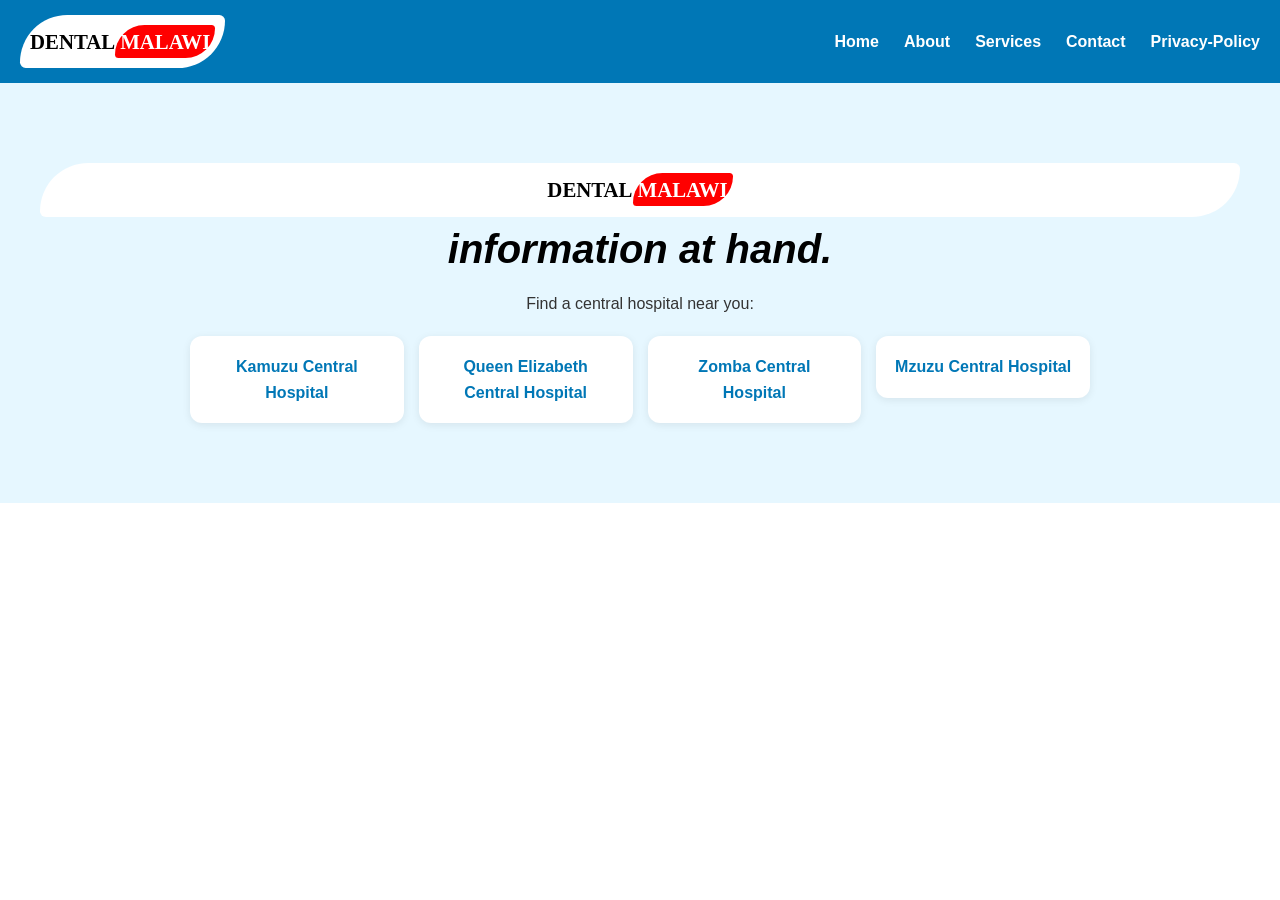
<file: index.html>
<!DOCTYPE html>
<html lang="en">
  <head>
    <meta charset="UTF-8">
    <meta name="viewport" content="width=device-width, initial-scale=1.0"> 
    <meta name="author" content="Gift Kambuzi">
    <meta name="keywords" content="dental, clinic, teeth, denture, leign, dental, malawi">
  <meta name="robots" content="index,follow">
  <meta name="description" content="This page is a Malawi Dental platform where you will find information about dental clinics in Malawi including treatments offered and there prices">
    <title>LEIGN DENTISTRY</title>
    <link rel="stylesheet" href="style.css">
    </head>
  <body>
    <header>
      <nav class="navbar">
      <div class="div-logo">
     <h1 class="logo">DENTAL<span>MALAWI</span></h1>
      </div>

        <!-- Hamburger button for mobile -->
        <button class="menu-toggle" aria-label="Toggle menu">☰</button>

        <ul class="nav-links">
          <li><a href="index.html">Home</a></li>
          <li><a href="about.html">About</a></li>
          <li><a href="services.html">Services</a></li>
          <li><a href="contact.html">Contact</a></li>
          <li><a href="privacy-policy.html">Privacy-Policy</a></li>
        </ul>
      </nav>
    </header>
    
    <main>
      <section class="hero">
        <h2> <div class="div-logo">
     <h1 class="logo">DENTAL<span>MALAWI</span></h1>
      </div> <i>information at hand.</i></h2>
        <p>Find a central hospital near you:</p>
        
        <ul class="hero-links">
          <li><a href="kch.html">Kamuzu Central Hospital</a></li>
          <li><a href="qech.html">Queen Elizabeth Central Hospital</a></li>
          <li><a href="zch.html">Zomba Central Hospital</a></li>
          <li><a href="mch.html">Mzuzu Central Hospital</a></li>
        </ul>
      </section>
    </main>

    <script src="script.js"></script>
  </body>
</html>
</file>
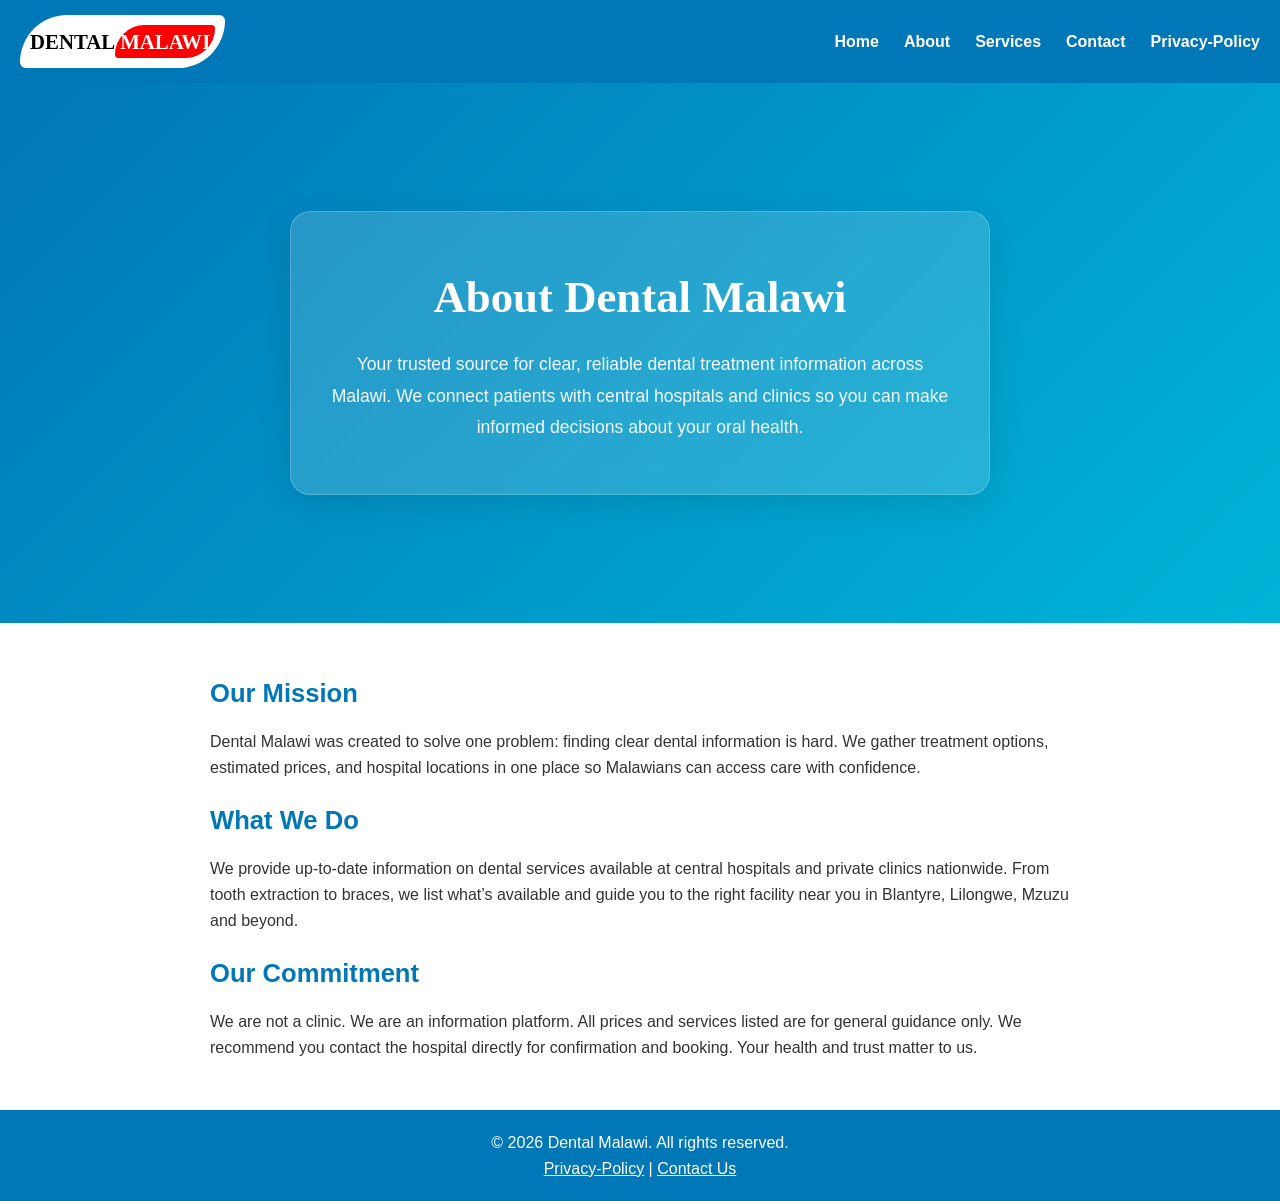
<file: about.html>
<!DOCTYPE html>
<html lang="en">
  <head>
    <meta charset="UTF-8">
    <meta name="viewport" content="width=device-width, initial-scale=1.0"> 
    <meta name="author" content="Gift Kambuzi">
    <meta name="keywords" content="dental, clinic, teeth, denture, leign, dental, malawi">
  <meta name="robots" content="index,follow">
  <meta name="description" content="This page is a Malawi Dental platform where you will find information about dental clinics in Malawi including treatments offered and there prices">
    <title>LEIGN DENTISTRY</title>
    <link rel="stylesheet" href="style.css">
  
   <style>

/* ========== Glass Hero Section ========== */
.about-hero {
  min-height: 60vh;
  display: flex;
  align-items: center;
  justify-content: center;
  text-align: center;
  padding: 60px 20px;
  background: linear-gradient(135deg, #0077b6 0%, #00b4d8 100%);
  position: relative;
  overflow: hidden;
}

.glass-card {
  background: rgba(255, 255, 255, 0.15);
  backdrop-filter: blur(12px);
  -webkit-backdrop-filter: blur(12px);
  border: 1px solid rgba(255, 255, 255, 0.2);
  border-radius: 20px;
  padding: 40px 25px;
  max-width: 700px;
  box-shadow: 0 8px 32px rgba(0, 0, 0, 0.1);
}

.glass-card h1 {
  font-size: 2.2rem;
  color: white;
  margin-bottom: 15px;
  font-family: serif;
}
.glass-card p {
  font-size: 1.1rem;
  color: rgba(255, 255, 255, 0.95);
  line-height: 1.8;
}

/* Content Section */
.about-content {
  max-width: 900px;
  margin: 50px auto;
  padding: 0 20px;
  color: #333;
}
.about-content h2 {
  color: #0077b6;
  margin-bottom: 15px;
  font-size: 1.6rem;
}
.about-content p {
  margin-bottom: 20px;
  font-size: 1rem;
}

/* Footer */
footer {
  background: #0077b6;
  color: white;
  text-align: center;
  padding: 20px;
  margin-top: 40px;
}
footer a { color: white; text-decoration: underline; }

/* ========== Tablet + Desktop ========== */
@media (min-width: 768px) {
  .menu-toggle { display: none; }
  .nav-links {
    display: flex;
    position: static;
    flex-direction: row;
    gap: 25px;
    width: auto;
    background: transparent;
  }
  .nav-links li { border: none; }
  .nav-links a { padding: 0; }
  .nav-links a:hover { background: transparent; text-decoration: underline; }

  .glass-card { padding: 50px 40px; }
  .glass-card h1 { font-size: 2.8rem; }
}
  </style>
  </head>
  
  <body>
    <header>
      <nav class="navbar">
      <div class="div-logo">
     <h1 class="logo">DENTAL<span>MALAWI</span></h1>
      </div>

        <!-- Hamburger button for mobile -->
        <button class="menu-toggle" aria-label="Toggle menu">☰</button>

        <ul class="nav-links">
          <li><a href="index.html">Home</a></li>
          <li><a href="about.html">About</a></li>
          <li><a href="services.html">Services</a></li>
          <li><a href="contact.html">Contact</a></li>
          <li><a href="privacy-policy.html">Privacy-Policy</a></li>
        </ul>
      </nav>
    </header>
    
    <main>
      <!-- GLASS HERO -->
      <section class="about-hero">
        <div class="glass-card">
          <h1>About Dental Malawi</h1>
          <p>Your trusted source for clear, reliable dental treatment information across Malawi. We connect patients with central hospitals and clinics so you can make informed decisions about your oral health.</p>
        </div>
      </section>

      <!-- CONTENT -->
      <section class="about-content">
        <h2>Our Mission</h2>
        <p>Dental Malawi was created to solve one problem: finding clear dental information is hard. We gather treatment options, estimated prices, and hospital locations in one place so Malawians can access care with confidence.</p>

        <h2>What We Do</h2>
        <p>We provide up-to-date information on dental services available at central hospitals and private clinics nationwide. From tooth extraction to braces, we list what’s available and guide you to the right facility near you in Blantyre, Lilongwe, Mzuzu and beyond.</p>

        <h2>Our Commitment</h2>
        <p>We are not a clinic. We are an information platform. All prices and services listed are for general guidance only. We recommend you contact the hospital directly for confirmation and booking. Your health and trust matter to us.</p>
      </section>
    </main>
<script src="script.js"></script>
    <footer>
      <p>© 2026 Dental Malawi. All rights reserved.</p>
      <p><a href="privacy-policy.html">Privacy-Policy</a> | <a href="contact.html">Contact Us</a></p>
    </footer>

    
  </body>
</html>
</file>
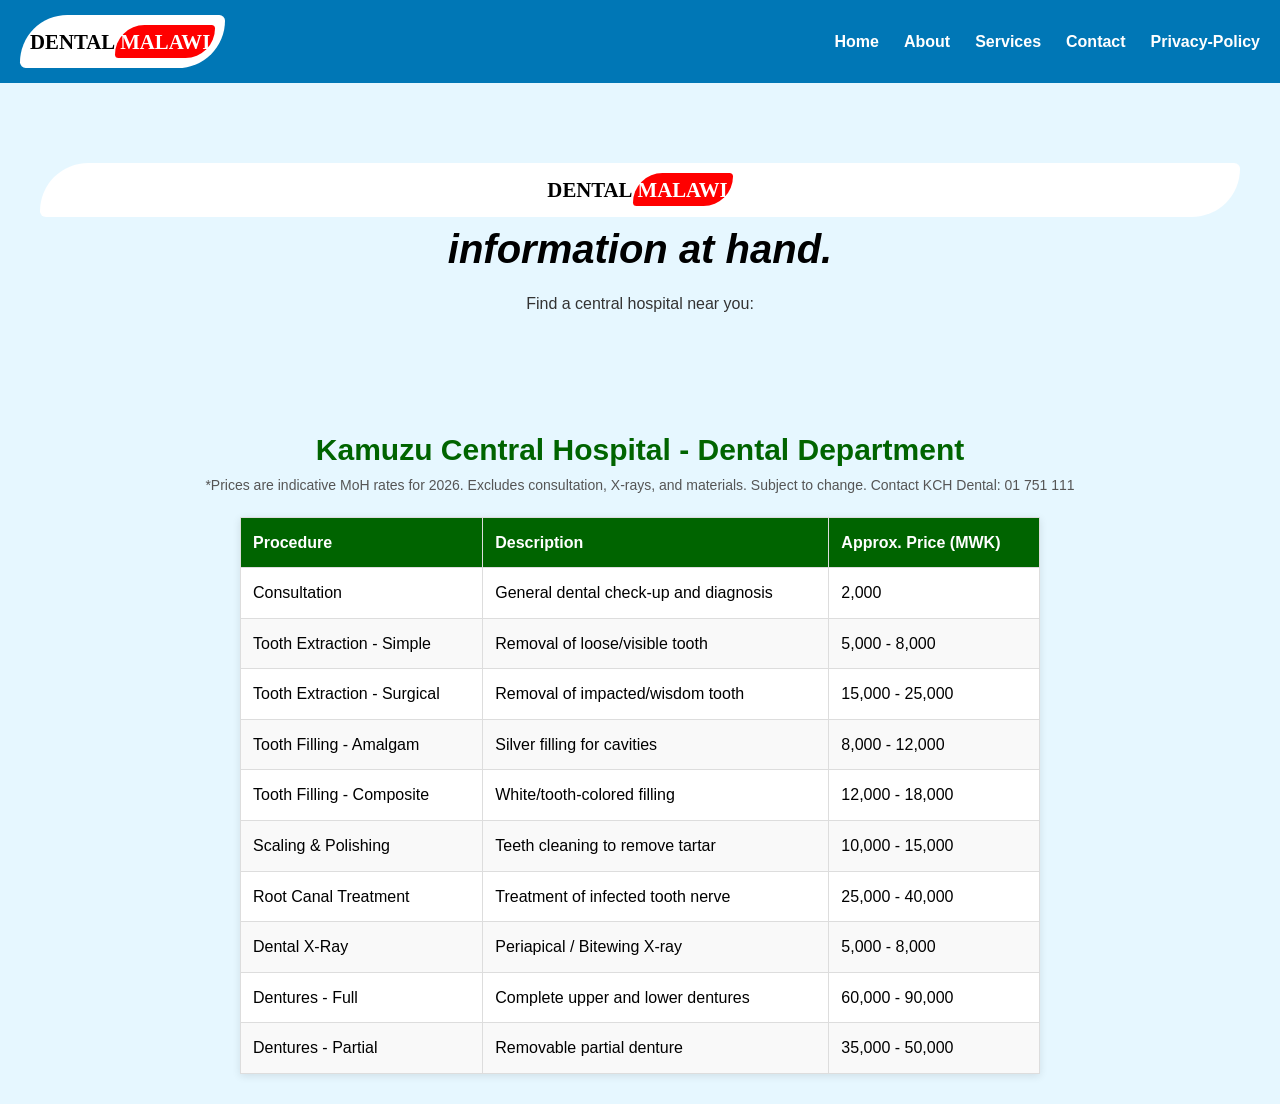
<file: kch.html>
<!DOCTYPE html>
<html lang="en">
  <head>
    <meta charset="UTF-8">
    <meta name="viewport" content="width=device-width, initial-scale=1.0"> 
    <meta name="author" content="Gift Kambuzi">
    <meta name="keywords" content="dental, clinic, teeth, denture, leign, dental, malawi">
  <meta name="robots" content="index,follow">
  <meta name="description" content="This page is a Malawi Dental platform where you will find information about dental clinics in Malawi including treatments offered and there prices">
    <title>LEIGN DENTISTRY</title>
    <link rel="stylesheet" href="style.css">
  
   <style>
       .leign {
            font-family: Arial, sans-serif;
      background: #e6f7ff;
      padding: 10px;
    }
    h1.name {
      text-align: center;
      color: #006400;
      font-size: 30px;
    }
    p.note {
      text-align: center;
      font-size: 14px;
      color: #555;
    }
    table {
      width: 100%;
      max-width: 800px;
      margin: 20px auto;
      border-collapse: collapse;
      background: white;
      box-shadow: 0 2px 8px rgba(0,0,0,0.1);
    }
    th, td {
      border: 1px solid #ddd;
      padding: 12px;
      text-align: left;
    }
    th {
      background-color: #006400;
      color: white;
    }
    tr:nth-child(even) {
      background-color: #f9f9f9;
    }
   </style>
   
    </head>

<body>
    <header>
      <nav class="navbar">
      <div class="div-logo">
     <h1 class="logo">DENTAL<span>MALAWI</span></h1>
      </div>

        <!-- Hamburger button for mobile -->
        <button class="menu-toggle" aria-label="Toggle menu">☰</button>

        <ul class="nav-links">
          <li><a href="index.html">Home</a></li>
          <li><a href="about.html">About</a></li>
          <li><a href="services.html">Services</a></li>
          <li><a href="contact.html">Contact</a></li>
          <li><a href="privacy-policy.html">Privacy-Policy</a></li>
        </ul>
      </nav>
    </header>
    
    <main>
      <section class="hero">
        <h2> <div class="div-logo">
     <h1 class="logo">DENTAL<span>MALAWI</span></h1>
      </div> <i>information at hand.</i></h2>
        <p>Find a central hospital near you:</p>
      </section>
    </main>

    <script src="script.js"></script>
  <section class="leign">
  <h1 class="name">Kamuzu Central Hospital - Dental Department</h1>
  <p class="note">*Prices are indicative MoH rates for 2026. Excludes consultation, X-rays, and materials. Subject to change. Contact KCH Dental: 01 751 111</p>

  <table>
    <thead>
      <tr>
        <th>Procedure</th>
        <th>Description</th>
        <th>Approx. Price (MWK)</th>
      </tr>
    </thead>
    <tbody>
      <tr>
        <td>Consultation</td>
        <td>General dental check-up and diagnosis</td>
        <td>2,000</td>
      </tr>
      <tr>
        <td>Tooth Extraction - Simple</td>
        <td>Removal of loose/visible tooth</td>
        <td>5,000 - 8,000</td>
      </tr>
      <tr>
        <td>Tooth Extraction - Surgical</td>
        <td>Removal of impacted/wisdom tooth</td>
        <td>15,000 - 25,000</td>
      </tr>
      <tr>
        <td>Tooth Filling - Amalgam</td>
        <td>Silver filling for cavities</td>
        <td>8,000 - 12,000</td>
      </tr>
      <tr>
        <td>Tooth Filling - Composite</td>
        <td>White/tooth-colored filling</td>
        <td>12,000 - 18,000</td>
      </tr>
      <tr>
        <td>Scaling & Polishing</td>
        <td>Teeth cleaning to remove tartar</td>
        <td>10,000 - 15,000</td>
      </tr>
      <tr>
        <td>Root Canal Treatment</td>
        <td>Treatment of infected tooth nerve</td>
        <td>25,000 - 40,000</td>
      </tr>
      <tr>
        <td>Dental X-Ray</td>
        <td>Periapical / Bitewing X-ray</td>
        <td>5,000 - 8,000</td>
      </tr>
      <tr>
        <td>Dentures - Full</td>
        <td>Complete upper and lower dentures</td>
        <td>60,000 - 90,000</td>
      </tr>
      <tr>
        <td>Dentures - Partial</td>
        <td>Removable partial denture</td>
        <td>35,000 - 50,000</td>
      </tr>
    </tbody>
  </table>
</section>
  </body>
</html>
</file>
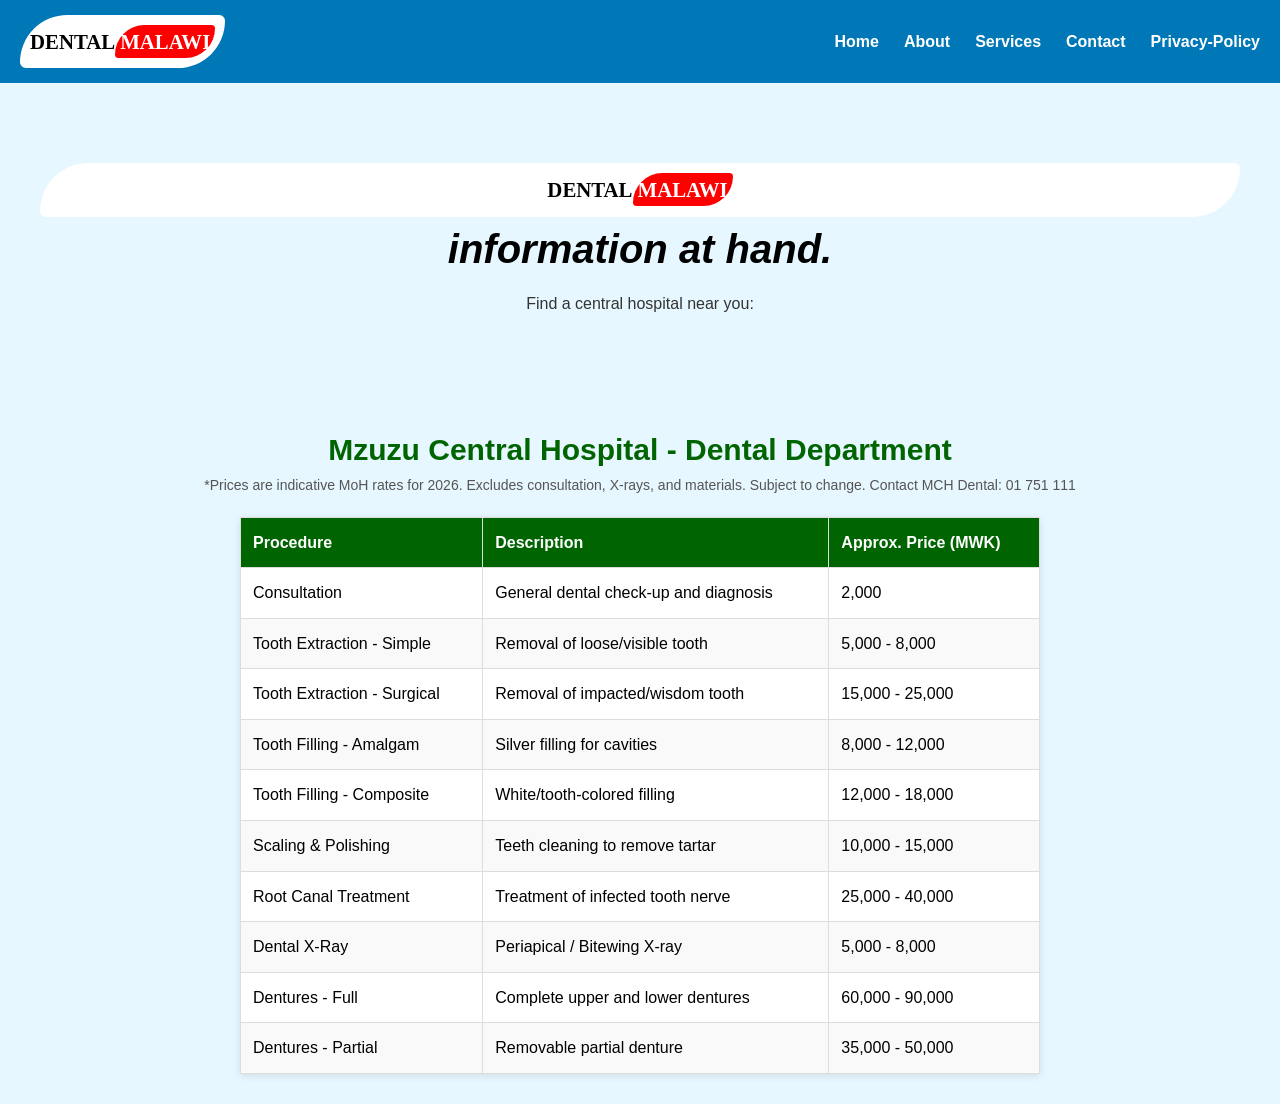
<file: mch.html>
<!DOCTYPE html>
<html lang="en">
  <head>
    <meta charset="UTF-8">
    <meta name="viewport" content="width=device-width, initial-scale=1.0"> 
    <meta name="author" content="Gift Kambuzi">
    <meta name="keywords" content="dental, clinic, teeth, denture, leign, dental, malawi">
  <meta name="robots" content="index,follow">
  <meta name="description" content="This page is a Malawi Dental platform where you will find information about dental clinics in Malawi including treatments offered and there prices">
    <title>LEIGN DENTISTRY</title>
    <link rel="stylesheet" href="style.css">
  
   <style>
       .leign {
            font-family: Arial, sans-serif;
      background: #e6f7ff;
      padding: 10px;
    }
    h1.name {
      text-align: center;
      color: #006400;
      font-size: 30px;
    }
    p.note {
      text-align: center;
      font-size: 14px;
      color: #555;
    }
    table {
      width: 100%;
      max-width: 800px;
      margin: 20px auto;
      border-collapse: collapse;
      background: white;
      box-shadow: 0 2px 8px rgba(0,0,0,0.1);
    }
    th, td {
      border: 1px solid #ddd;
      padding: 12px;
      text-align: left;
    }
    th {
      background-color: #006400;
      color: white;
    }
    tr:nth-child(even) {
      background-color: #f9f9f9;
    }
   </style>
   
    </head>

<body>
    <header>
      <nav class="navbar">
      <div class="div-logo">
     <h1 class="logo">DENTAL<span>MALAWI</span></h1>
      </div>

        <!-- Hamburger button for mobile -->
        <button class="menu-toggle" aria-label="Toggle menu">☰</button>

        <ul class="nav-links">
          <li><a href="index.html">Home</a></li>
          <li><a href="about.html">About</a></li>
          <li><a href="services.html">Services</a></li>
          <li><a href="contact.html">Contact</a></li>
          <li><a href="privacy-policy.html">Privacy-Policy</a></li>
        </ul>
      </nav>
    </header>
    
    <main>
      <section class="hero">
        <h2> <div class="div-logo">
     <h1 class="logo">DENTAL<span>MALAWI</span></h1>
      </div> <i>information at hand.</i></h2>
        <p>Find a central hospital near you:</p>
      </section>
    </main>

    <script src="script.js"></script>
  <section class="leign">
  <h1 class="name">Mzuzu Central Hospital - Dental Department</h1>
  <p class="note">*Prices are indicative MoH rates for 2026. Excludes consultation, X-rays, and materials. Subject to change. Contact MCH Dental: 01 751 111</p>

  <table>
    <thead>
      <tr>
        <th>Procedure</th>
        <th>Description</th>
        <th>Approx. Price (MWK)</th>
      </tr>
    </thead>
    <tbody>
      <tr>
        <td>Consultation</td>
        <td>General dental check-up and diagnosis</td>
        <td>2,000</td>
      </tr>
      <tr>
        <td>Tooth Extraction - Simple</td>
        <td>Removal of loose/visible tooth</td>
        <td>5,000 - 8,000</td>
      </tr>
      <tr>
        <td>Tooth Extraction - Surgical</td>
        <td>Removal of impacted/wisdom tooth</td>
        <td>15,000 - 25,000</td>
      </tr>
      <tr>
        <td>Tooth Filling - Amalgam</td>
        <td>Silver filling for cavities</td>
        <td>8,000 - 12,000</td>
      </tr>
      <tr>
        <td>Tooth Filling - Composite</td>
        <td>White/tooth-colored filling</td>
        <td>12,000 - 18,000</td>
      </tr>
      <tr>
        <td>Scaling & Polishing</td>
        <td>Teeth cleaning to remove tartar</td>
        <td>10,000 - 15,000</td>
      </tr>
      <tr>
        <td>Root Canal Treatment</td>
        <td>Treatment of infected tooth nerve</td>
        <td>25,000 - 40,000</td>
      </tr>
      <tr>
        <td>Dental X-Ray</td>
        <td>Periapical / Bitewing X-ray</td>
        <td>5,000 - 8,000</td>
      </tr>
      <tr>
        <td>Dentures - Full</td>
        <td>Complete upper and lower dentures</td>
        <td>60,000 - 90,000</td>
      </tr>
      <tr>
        <td>Dentures - Partial</td>
        <td>Removable partial denture</td>
        <td>35,000 - 50,000</td>
      </tr>
    </tbody>
  </table>
</section>
  </body>
</html>
</file>
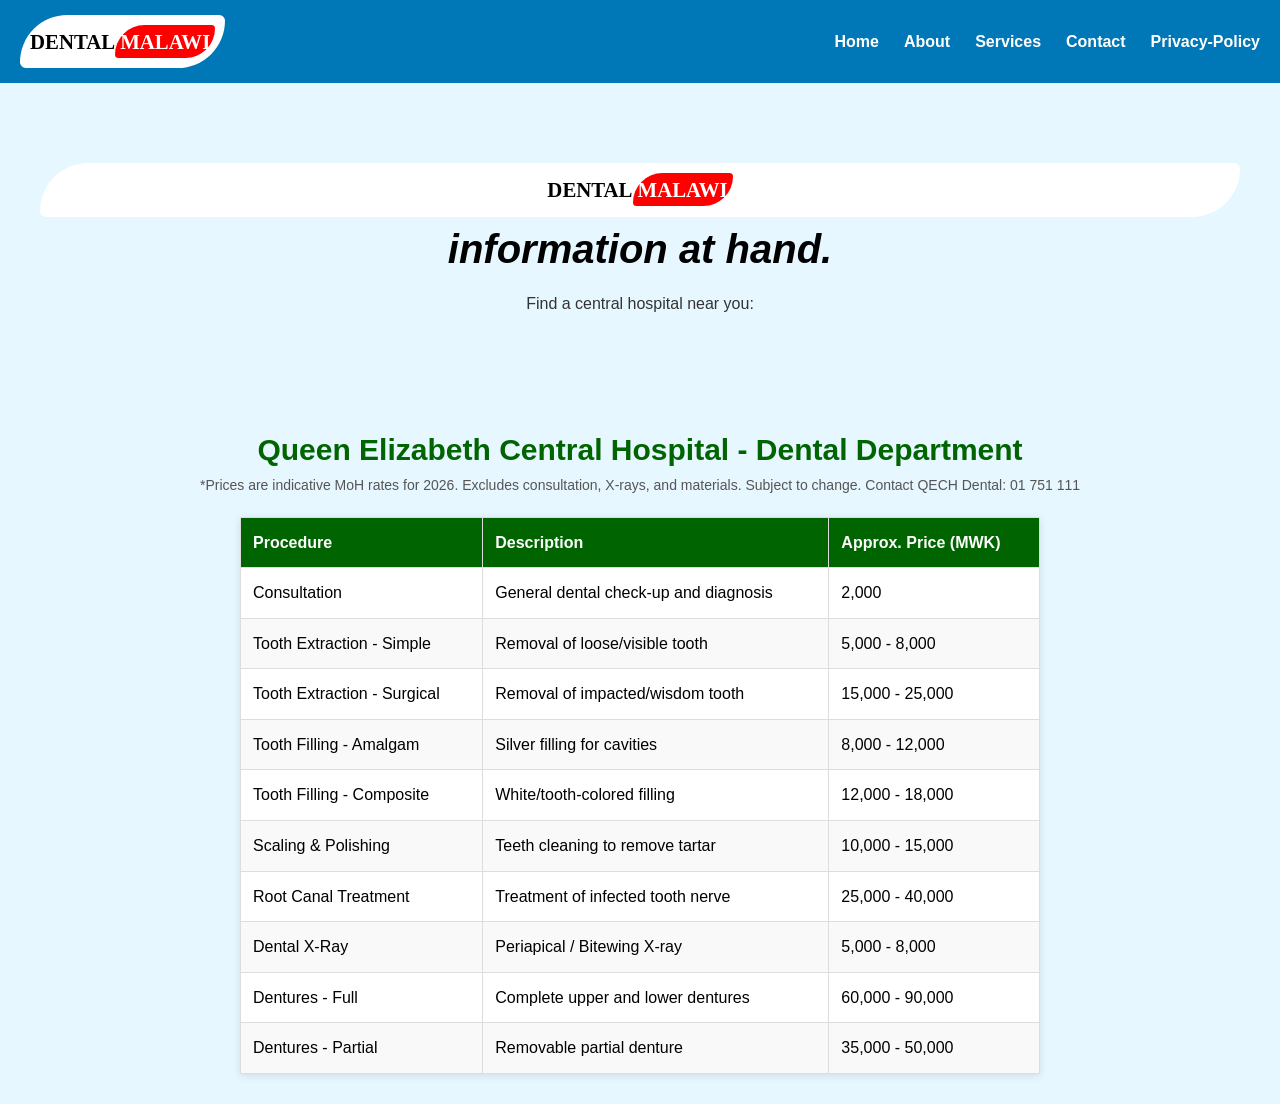
<file: qech.html>
<!DOCTYPE html>
<html lang="en">
  <head>
    <meta charset="UTF-8">
    <meta name="viewport" content="width=device-width, initial-scale=1.0"> 
    <meta name="author" content="Gift Kambuzi">
    <meta name="keywords" content="dental, clinic, teeth, denture, leign, dental, malawi">
  <meta name="robots" content="index,follow">
  <meta name="description" content="This page is a Malawi Dental platform where you will find information about dental clinics in Malawi including treatments offered and there prices">
    <title>LEIGN DENTISTRY</title>
    <link rel="stylesheet" href="style.css">
  
   <style>
       .leign {
            font-family: Arial, sans-serif;
      background: #e6f7ff;
      padding: 10px;
    }
    h1.name {
      text-align: center;
      color: #006400;
      font-size: 30px;
    }
    p.note {
      text-align: center;
      font-size: 14px;
      color: #555;
    }
    table {
      width: 100%;
      max-width: 800px;
      margin: 20px auto;
      border-collapse: collapse;
      background: white;
      box-shadow: 0 2px 8px rgba(0,0,0,0.1);
    }
    th, td {
      border: 1px solid #ddd;
      padding: 12px;
      text-align: left;
    }
    th {
      background-color: #006400;
      color: white;
    }
    tr:nth-child(even) {
      background-color: #f9f9f9;
    }
   </style>
   
    </head>

<body>
    <header>
      <nav class="navbar">
      <div class="div-logo">
     <h1 class="logo">DENTAL<span>MALAWI</span></h1>
      </div>

        <!-- Hamburger button for mobile -->
        <button class="menu-toggle" aria-label="Toggle menu">☰</button>

        <ul class="nav-links">
          <li><a href="index.html">Home</a></li>
          <li><a href="about.html">About</a></li>
          <li><a href="services.html">Services</a></li>
          <li><a href="contact.html">Contact</a></li>
          <li><a href="privacy-policy.html">Privacy-Policy</a></li>
        </ul>
      </nav>
    </header>
    
    <main>
      <section class="hero">
        <h2> <div class="div-logo">
     <h1 class="logo">DENTAL<span>MALAWI</span></h1>
      </div> <i>information at hand.</i></h2>
        <p>Find a central hospital near you:</p>
      </section>
    </main>

    <script src="script.js"></script>
  <section class="leign">
  <h1 class="name">Queen Elizabeth Central Hospital - Dental Department</h1>
  <p class="note">*Prices are indicative MoH rates for 2026. Excludes consultation, X-rays, and materials. Subject to change. Contact QECH Dental: 01 751 111</p>

  <table>
    <thead>
      <tr>
        <th>Procedure</th>
        <th>Description</th>
        <th>Approx. Price (MWK)</th>
      </tr>
    </thead>
    <tbody>
      <tr>
        <td>Consultation</td>
        <td>General dental check-up and diagnosis</td>
        <td>2,000</td>
      </tr>
      <tr>
        <td>Tooth Extraction - Simple</td>
        <td>Removal of loose/visible tooth</td>
        <td>5,000 - 8,000</td>
      </tr>
      <tr>
        <td>Tooth Extraction - Surgical</td>
        <td>Removal of impacted/wisdom tooth</td>
        <td>15,000 - 25,000</td>
      </tr>
      <tr>
        <td>Tooth Filling - Amalgam</td>
        <td>Silver filling for cavities</td>
        <td>8,000 - 12,000</td>
      </tr>
      <tr>
        <td>Tooth Filling - Composite</td>
        <td>White/tooth-colored filling</td>
        <td>12,000 - 18,000</td>
      </tr>
      <tr>
        <td>Scaling & Polishing</td>
        <td>Teeth cleaning to remove tartar</td>
        <td>10,000 - 15,000</td>
      </tr>
      <tr>
        <td>Root Canal Treatment</td>
        <td>Treatment of infected tooth nerve</td>
        <td>25,000 - 40,000</td>
      </tr>
      <tr>
        <td>Dental X-Ray</td>
        <td>Periapical / Bitewing X-ray</td>
        <td>5,000 - 8,000</td>
      </tr>
      <tr>
        <td>Dentures - Full</td>
        <td>Complete upper and lower dentures</td>
        <td>60,000 - 90,000</td>
      </tr>
      <tr>
        <td>Dentures - Partial</td>
        <td>Removable partial denture</td>
        <td>35,000 - 50,000</td>
      </tr>
    </tbody>
  </table>
</section>
  </body>
</html>
</file>
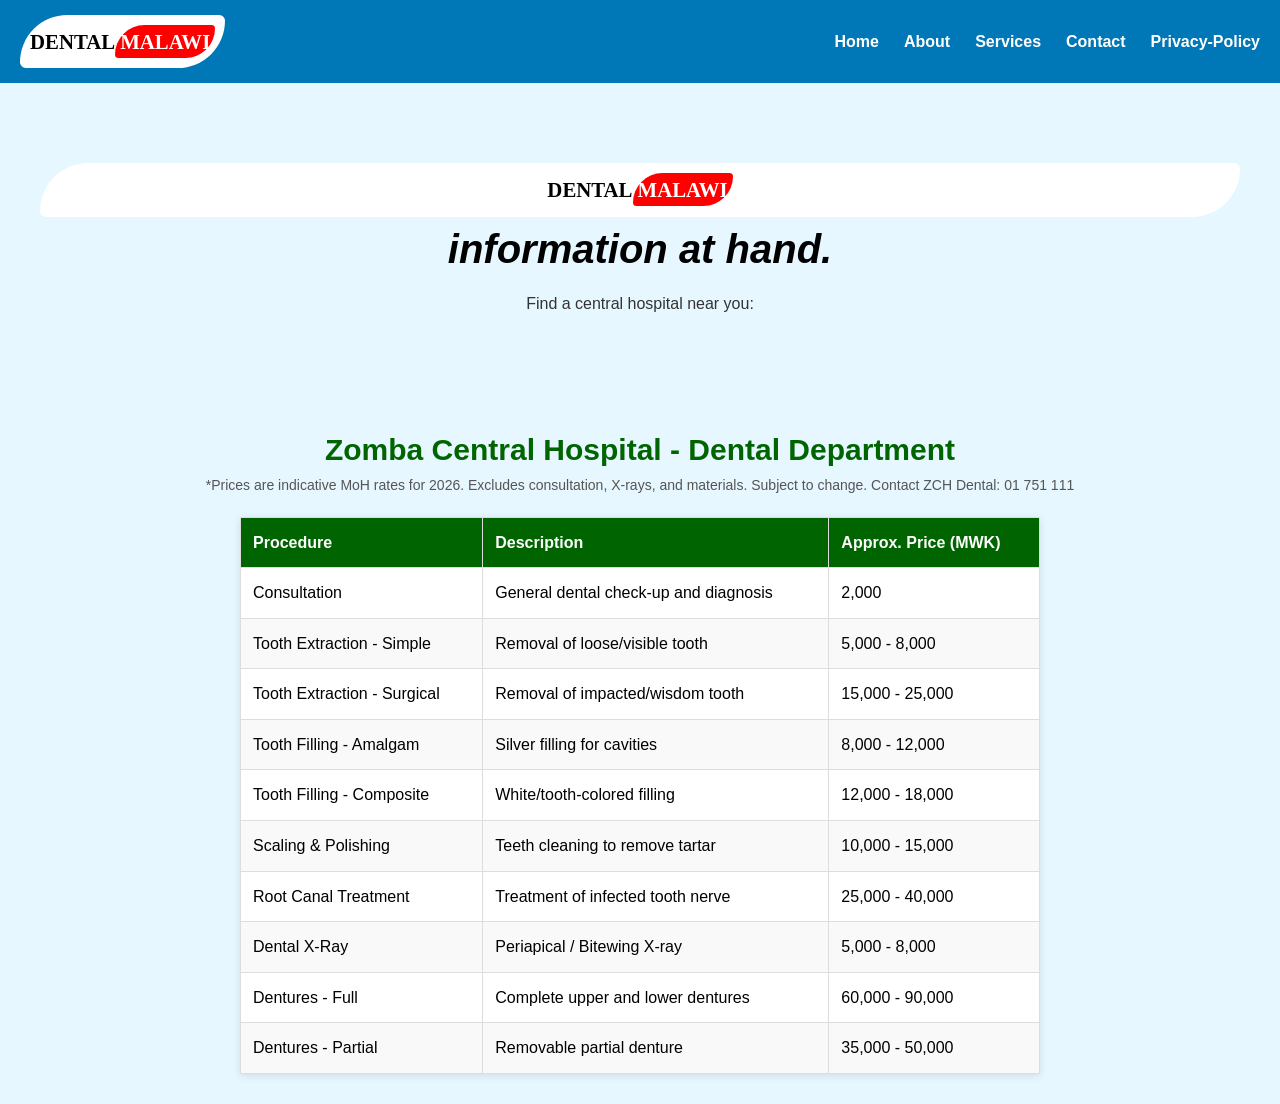
<file: zch.html>
<!DOCTYPE html>
<html lang="en">
  <head>
    <meta charset="UTF-8">
    <meta name="viewport" content="width=device-width, initial-scale=1.0"> 
    <meta name="author" content="Gift Kambuzi">
    <meta name="keywords" content="dental, clinic, teeth, denture, leign, dental, malawi">
  <meta name="robots" content="index,follow">
  <meta name="description" content="This page is a Malawi Dental platform where you will find information about dental clinics in Malawi including treatments offered and there prices">
    <title>LEIGN DENTISTRY</title>
    <link rel="stylesheet" href="style.css">
  
   <style>
       .leign {
            font-family: Arial, sans-serif;
      background: #e6f7ff;
      padding: 10px;
    }
    h1.name {
      text-align: center;
      color: #006400;
      font-size: 30px;
    }
    p.note {
      text-align: center;
      font-size: 14px;
      color: #555;
    }
    table {
      width: 100%;
      max-width: 800px;
      margin: 20px auto;
      border-collapse: collapse;
      background: white;
      box-shadow: 0 2px 8px rgba(0,0,0,0.1);
    }
    th, td {
      border: 1px solid #ddd;
      padding: 12px;
      text-align: left;
    }
    th {
      background-color: #006400;
      color: white;
    }
    tr:nth-child(even) {
      background-color: #f9f9f9;
    }
   </style>
   
    </head>

<body>
    <header>
      <nav class="navbar">
      <div class="div-logo">
     <h1 class="logo">DENTAL<span>MALAWI</span></h1>
      </div>

        <!-- Hamburger button for mobile -->
        <button class="menu-toggle" aria-label="Toggle menu">☰</button>

        <ul class="nav-links">
          <li><a href="index.html">Home</a></li>
          <li><a href="about.html">About</a></li>
          <li><a href="services.html">Services</a></li>
          <li><a href="contact.html">Contact</a></li>
          <li><a href="privacy-policy.html">Privacy-Policy</a></li>
        </ul>
      </nav>
    </header>
    
    <main>
      <section class="hero">
        <h2> <div class="div-logo">
     <h1 class="logo">DENTAL<span>MALAWI</span></h1>
      </div> <i>information at hand.</i></h2>
        <p>Find a central hospital near you:</p>
      </section>
    </main>

    <script src="script.js"></script>
  <section class="leign">
  <h1 class="name">Zomba Central Hospital - Dental Department</h1>
  <p class="note">*Prices are indicative MoH rates for 2026. Excludes consultation, X-rays, and materials. Subject to change. Contact ZCH Dental: 01 751 111</p>

  <table>
    <thead>
      <tr>
        <th>Procedure</th>
        <th>Description</th>
        <th>Approx. Price (MWK)</th>
      </tr>
    </thead>
    <tbody>
      <tr>
        <td>Consultation</td>
        <td>General dental check-up and diagnosis</td>
        <td>2,000</td>
      </tr>
      <tr>
        <td>Tooth Extraction - Simple</td>
        <td>Removal of loose/visible tooth</td>
        <td>5,000 - 8,000</td>
      </tr>
      <tr>
        <td>Tooth Extraction - Surgical</td>
        <td>Removal of impacted/wisdom tooth</td>
        <td>15,000 - 25,000</td>
      </tr>
      <tr>
        <td>Tooth Filling - Amalgam</td>
        <td>Silver filling for cavities</td>
        <td>8,000 - 12,000</td>
      </tr>
      <tr>
        <td>Tooth Filling - Composite</td>
        <td>White/tooth-colored filling</td>
        <td>12,000 - 18,000</td>
      </tr>
      <tr>
        <td>Scaling & Polishing</td>
        <td>Teeth cleaning to remove tartar</td>
        <td>10,000 - 15,000</td>
      </tr>
      <tr>
        <td>Root Canal Treatment</td>
        <td>Treatment of infected tooth nerve</td>
        <td>25,000 - 40,000</td>
      </tr>
      <tr>
        <td>Dental X-Ray</td>
        <td>Periapical / Bitewing X-ray</td>
        <td>5,000 - 8,000</td>
      </tr>
      <tr>
        <td>Dentures - Full</td>
        <td>Complete upper and lower dentures</td>
        <td>60,000 - 90,000</td>
      </tr>
      <tr>
        <td>Dentures - Partial</td>
        <td>Removable partial denture</td>
        <td>35,000 - 50,000</td>
      </tr>
    </tbody>
  </table>
</section>
  </body>
</html>
</file>
<file: style.css>
/* ========== Base / Mobile First ========== */
* { margin: 0; padding: 0; box-sizing: border-box; }
body { font-family: Arial, sans-serif; line-height: 1.6; }

/* Navbar */
.navbar {
  display: flex;
  justify-content: space-between;
  align-items: center;
  padding: 15px 20px;
  background: #0077b6;
  color: white;
  position: sticky;
  top: 0;
  z-index: 100;
} 


.logo { 
  font-size: 1.3rem;
  font-family: serif;
  color: black;

   }
   .div-logo {
     background-color: white;
     padding: 10px;
     border-radius: 50px 6px 50px;
     }
   
     span { 
     color: white;
     background-color: red;
     padding: 5px;
     border-radius: 50px 6px 50px ;
     font-family: none;
    }


.menu-toggle {
  display: block; /* show on mobile */
  background: none;
  border: none;
  font-size: 1.8rem;
  color: white;
  cursor: pointer;
}

.nav-links {
  display: none; /* hide on mobile */
  flex-direction: column;
  gap: 0;
  list-style: none;
  position: absolute;
  top: 60px;
  left: 0;
  width: 100%;
  background: #005f94;
}
.nav-links.active { display: flex; } /* JS toggles this */
.nav-links li { border-bottom: 1px solid #0077b6; }
.nav-links a {
  display: block;
  padding: 15px 20px;
  color: white;
  text-decoration: none;
  font-weight: bold;
}
.nav-links a:hover { background: #004f7a; }

/* Hero Section */
.hero {
  text-align: center;
  padding: 50px 20px;
  background: #e6f7ff;
}
.hero h2 { font-size: 1.8rem; margin-bottom: 10px; }
.hero p { margin-bottom: 20px; color: #333; }

/* Hospital Cards */
.hero-links {
  display: grid;
  grid-template-columns: 1fr; /* 1 column on mobile */
  gap: 15px;
  list-style: none;
  max-width: 900px;
  margin: 0 auto;
}
.hero-links li a {
  display: block;
  padding: 18px;
  background: white;
  border-radius: 12px;
  text-decoration: none;
  color: #0077b6;
  font-weight: 600;
  box-shadow: 0 2px 8px rgba(0,0,0,0.08);
  transition: 0.3s;
}
.hero-links li a:hover {
  background: #0077b6;
  color: white;
  transform: translateY(-3px);
}

/* ========== Tablet + Desktop ========== */
@media (min-width: 768px) {
  .menu-toggle { display: none; } /* hide hamburger */
  
  .nav-links {
    display: flex; /* show links */
    position: static;
    flex-direction: row;
    gap: 25px;
    width: auto;
    background: transparent;
  }
  .nav-links li { border: none; }
  .nav-links a { padding: 0; }
  .nav-links a:hover { background: transparent; text-decoration: underline; }

  .hero { padding: 80px 40px; }
  .hero h2 { font-size: 2.5rem; }

  .hero-links {
    grid-template-columns: repeat(2, 1fr); /* 2 columns on tablet */
  }
}

@media (min-width: 1024px) {
  .hero-links {
    grid-template-columns: repeat(4, 1fr); /* 4 columns on desktop */
  }
}
</file>
